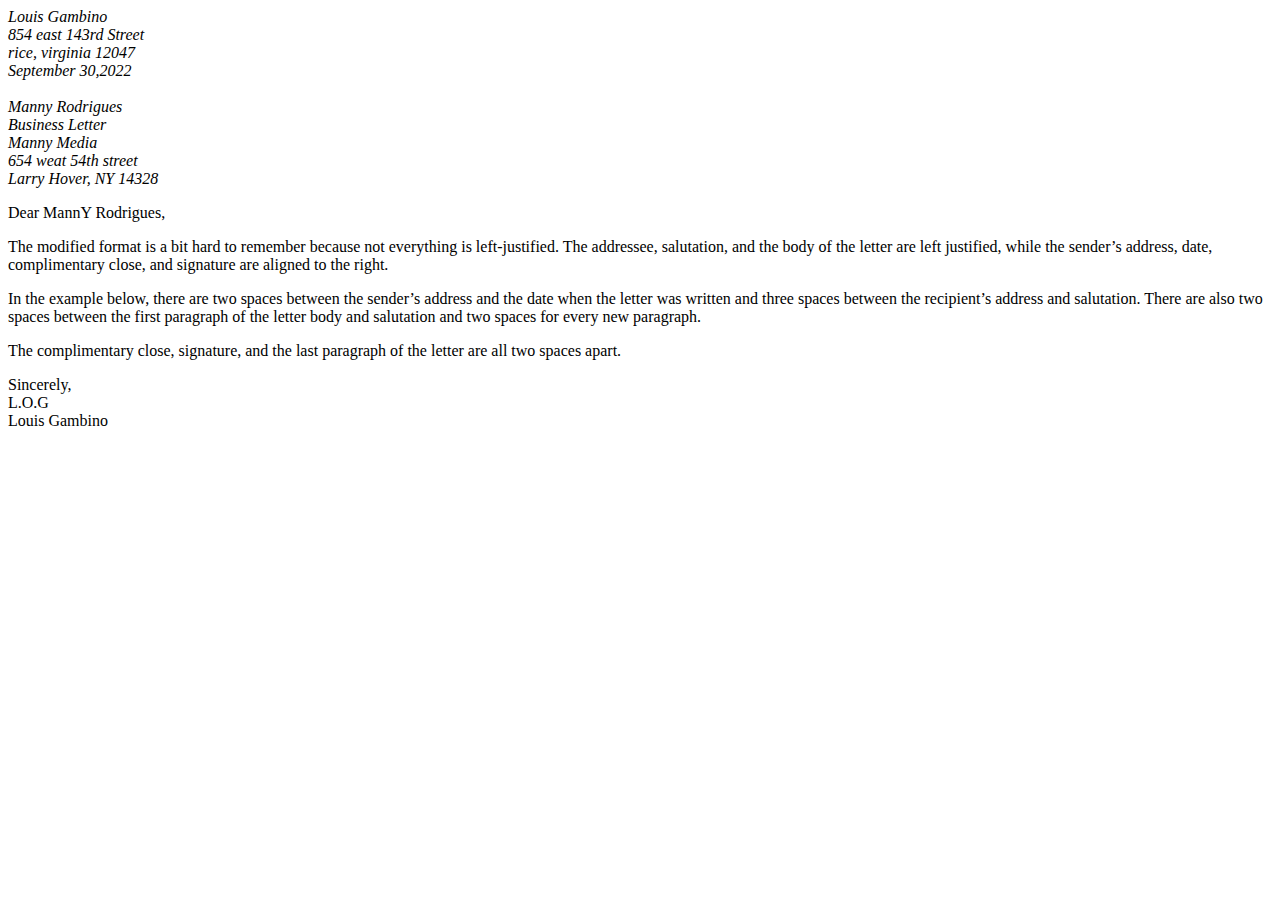
<file: form and letter/index.html>
<!DOCTYPE html>
<html>
    <head>
        <meta charset="utf-8" />
        <title>Standard Business Letter</title>


    </head>
    <body>
        <address>
            Louis Gambino<br>
            854 east 143rd Street<br>
            rice, virginia 12047 <br>
            September 30,2022<br><br>
        </address>

        <address>
            Manny Rodrigues<br>
            Business Letter<br>
            Manny Media <br>
            654 weat 54th street<br>
            Larry Hover, NY 14328
        </address>

        <main>
         <p>Dear MannY Rodrigues,</p> 
            <p>The modified format is a bit hard to remember 
                because not everything is left-justified. 
                The addressee, salutation, and the body of the 
                letter are left justified, while the sender’s address, 
                date, complimentary close, and signature are aligned to the right.
            </p> 

            <p>
                In the example below, there are two spaces between the sender’s address 
                and the date when the letter was written and three spaces between the recipient’s 
                address and salutation. There are also two spaces between the first paragraph of 
                the letter body and salutation and two spaces for every new paragraph.
            </p>

            <p>
                The complimentary close, signature, and the last paragraph of the letter are all 
                two spaces apart.
            </p>
            <p> 
            Sincerely,<br>
            L.O.G<br>
            Louis Gambino</p>
           
        </main>
    </body>
</html>


<!--
Exercise: Create a Letter

Introduction

In this exercise, we would like you to try to write a 
standard business letter organized using HTML block elements.

Instructions

The letter should have the following content:

[Your Name] [Street Address] [City, St Zip]

[Today's Date]

[Name of Recipient] [Title] [Company] [Address] [City, St Zip]

Dear [Name of Recipient]: (If unknown, use To Whom It May Concern:)

[Short introduction paragraph, stating purpose]

[Additional information]

[Closing information, summary or thank you as appropriate]

Sincerely,

(Sign here for letters sent by mail or fax)

[Your Name] [Title – if applicable]

Try to think about how to mix in semantic tags like <main> 
in the letter. There are several "right" ways to accomplish 
this task, don't overthink it!
-->
</file>
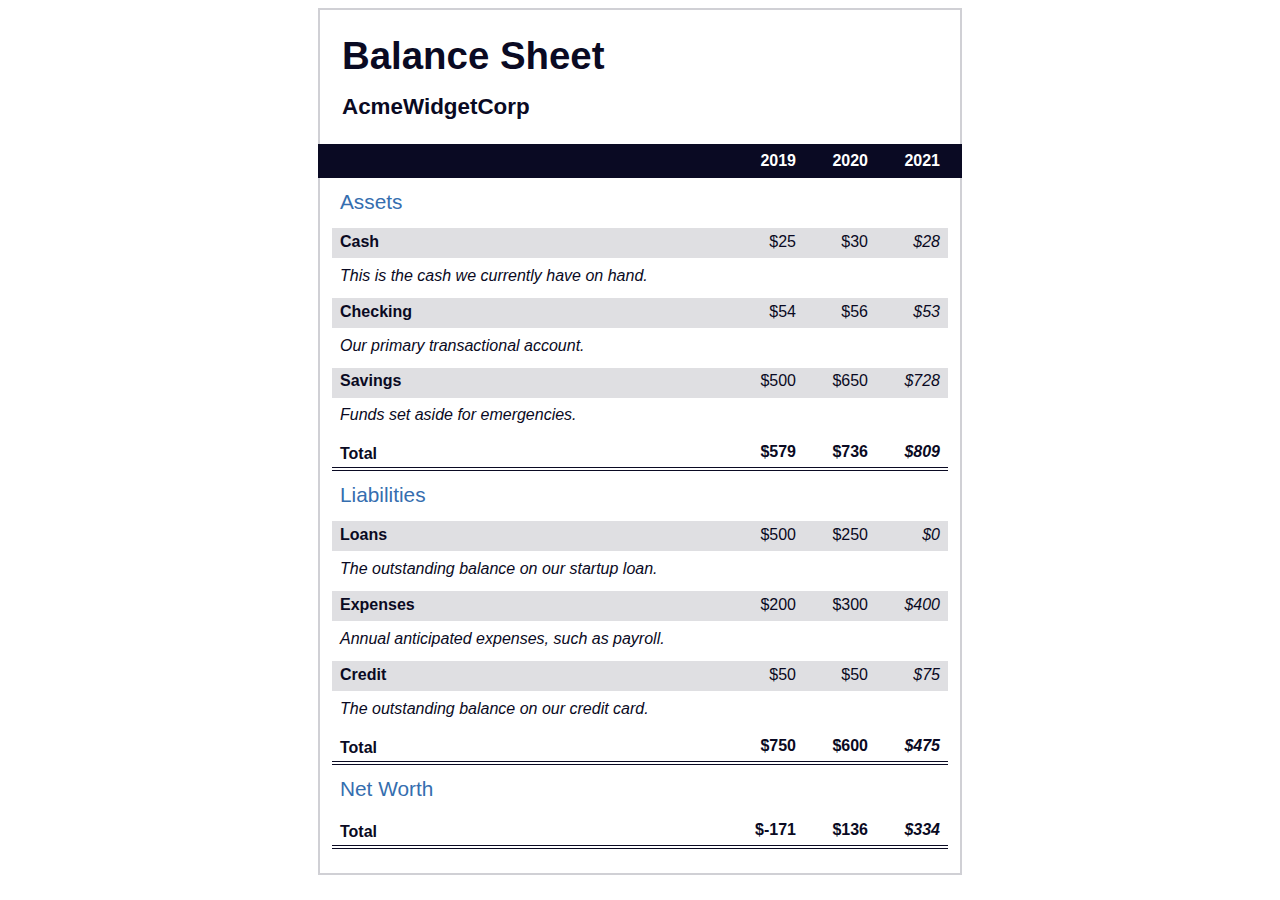
<file: balance sheet/balancesheet.html>
<!--
    Emmanuel Owusu-Ampaw
    Balance sheet
-->
<!DOCTYPE html>
<html lang="en">
  <head>
    <meta charset="UTF-8">
    <meta name="viewport" content="width=device-width, initial-scale=1.0">
    <title>Balance Sheet</title>
    <link rel="stylesheet" href="./styles.css">
  </head>
  <body>
    <main>
      <section>
        <h1>
          <span class="flex">
            <span>AcmeWidgetCorp</span>
            <span>Balance Sheet</span>
          </span>
        </h1>
        <div id="years" aria-hidden="true">
          <span class="year">2019</span>
          <span class="year">2020</span>
          <span class="year">2021</span>
        </div>
        <div class="table-wrap">
          <table>
            <caption>Assets</caption>
            <thead>
              <tr>
                <td></td>
                <th><span class="sr-only year">2019</span></th>
                <th><span class="sr-only year">2020</span></th>
                <th class="current"><span class="sr-only year">2021</span></th>
              </tr>
            </thead>
            <tbody>
              <tr class="data">
                <th>Cash <span class="description">This is the cash we currently have on hand.</span></th>
                <td>$25</td>
                <td>$30</td>
                <td class="current">$28</td>
              </tr>
              <tr class="data">
                <th>Checking <span class="description">Our primary transactional account.</span></th>
                <td>$54</td>
                <td>$56</td>
                <td class="current">$53</td>
              </tr>
              <tr class="data">
                <th>Savings <span class="description">Funds set aside for emergencies.</span></th>
                <td>$500</td>
                <td>$650</td>
                <td class="current">$728</td>
              </tr>
              <tr class="total">
                <th>Total <span class="sr-only">Assets</span></th>
                <td>$579</td>
                <td>$736</td>
                <td class="current">$809</td>
              </tr>
            </tbody>
          </table>
          <table>
            <caption>Liabilities</caption>
            <thead>
              <tr>
              <td></td>
              <th><span class="sr-only">2019</span></th>
              <th><span class="sr-only">2020</span></th>
              <th><span class="sr-only">2021</span></th>
              </tr>
            </thead>
            <tbody>
              <tr class="data">
                <th>Loans <span class="description">The outstanding balance on our startup loan.</span></th>
                <td>$500</td>
                <td>$250</td>
                <td class="current">$0</td>
              </tr>
              <tr class="data">
                <th>Expenses <span class="description">Annual anticipated expenses, such as payroll.</span></th>
                <td>$200</td>
                <td>$300</td>
                <td class="current">$400</td>
              </tr>
              <tr class="data">
                <th>Credit <span class="description">The outstanding balance on our credit card.</span></th>
                <td>$50</td>
                <td>$50</td>
                <td class="current">$75</td>
              </tr>
              <tr class="total">
                <th>Total <span class="sr-only">Liabilities</span></th>
                <td>$750</td>
                <td>$600</td>
                <td class="current">$475</td>
              </tr>
            </tbody>
          </table>
          <table>
            <caption>Net Worth</caption>
            <thead>
              <tr>
              <td></td>
              <th><span class="sr-only">2019</span></th>
              <th><span class="sr-only">2020</span></th>
              <th><span class="sr-only">2021</span></th>
              </tr>
            </thead>
            <tbody>
              <tr class="total">
                <th>Total <span class="sr-only">Net Worth</span></th>
                <td>$-171</td>
                <td>$136</td>
                <td class="current">$334</td>
              </tr>
            </tbody>
          </table>
        </div>
      </section>
    </main>
  </body>
</html>
</file>
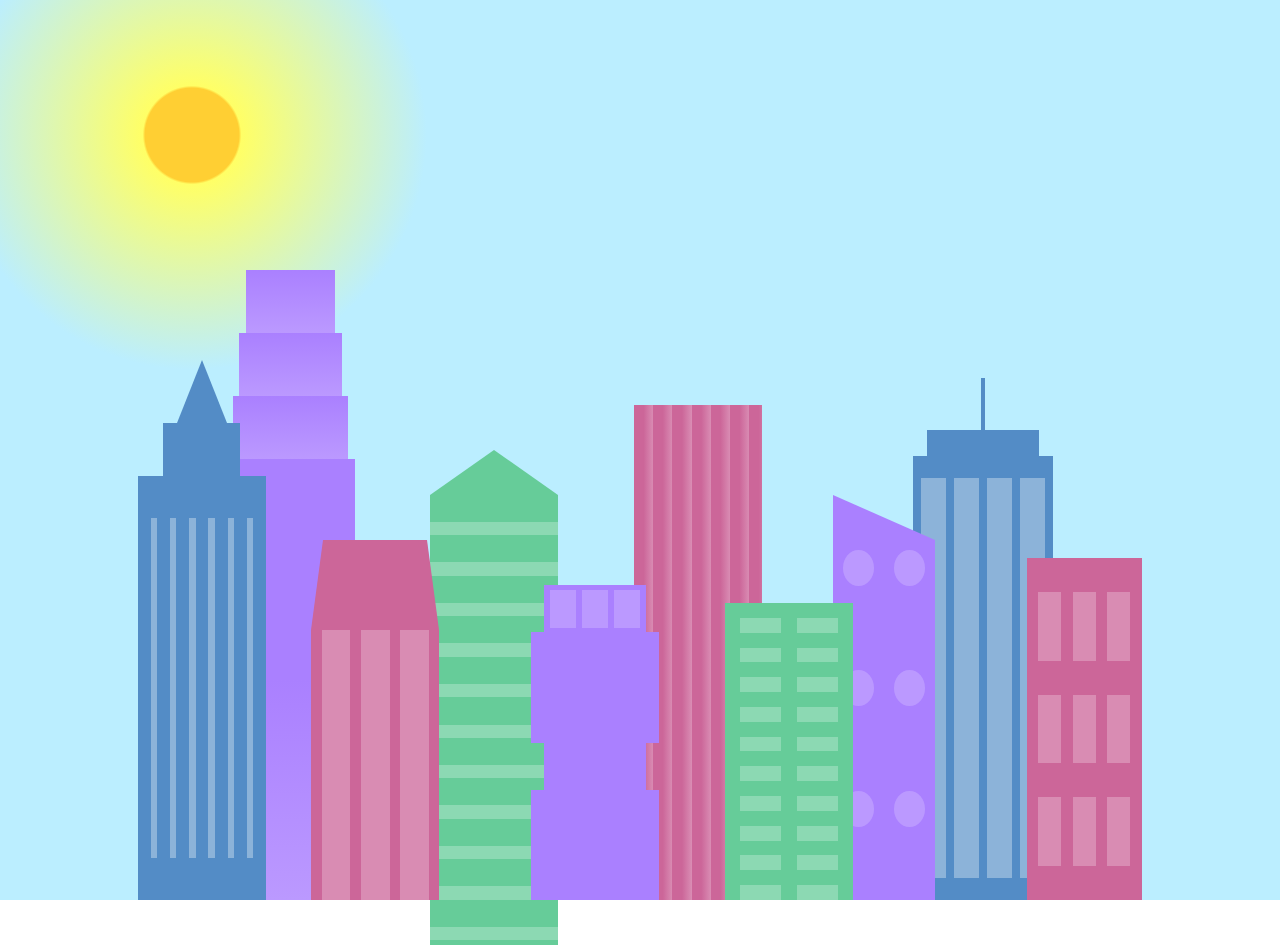
<file: buildings/buildings.html>
<!--Emmanuel Owusu-Ampaw-->

<!DOCTYPE html>
<html lang="en">    
  <head>
    <meta charset="UTF-8">
    <title>City Skyline</title>
    <link href="styles.css" rel="stylesheet" />   
  </head>

  <body>
    <div class="background-buildings sky">
      <div></div>
      <div></div>
      <div class="bb1 building-wrap">
        <div class="bb1a bb1-window"></div>
        <div class="bb1b bb1-window"></div>
        <div class="bb1c bb1-window"></div>
        <div class="bb1d"></div>
      </div>
      <div class="bb2">
        <div class="bb2a"></div>
        <div class="bb2b"></div>
      </div>
      <div class="bb3"></div>
      <div></div>
      <div class="bb4 building-wrap">
        <div class="bb4a"></div>
        <div class="bb4b"></div>
        <div class="bb4c window-wrap">
          <div class="bb4-window"></div>
          <div class="bb4-window"></div>
          <div class="bb4-window"></div>
          <div class="bb4-window"></div>
        </div>
      </div>
      <div></div>
      <div></div>
    </div>

    <div class="foreground-buildings">
      <div></div>
      <div></div>
      <div class="fb1 building-wrap">
        <div class="fb1a"></div>
        <div class="fb1b"></div>
        <div class="fb1c"></div>
      </div>
      <div class="fb2">
        <div class="fb2a"></div>
        <div class="fb2b window-wrap">
          <div class="fb2-window"></div>
          <div class="fb2-window"></div>
          <div class="fb2-window"></div>
        </div>
      </div>
      <div></div>
      <div class="fb3 building-wrap">
        <div class="fb3a window-wrap">
          <div class="fb3-window"></div>
          <div class="fb3-window"></div>
          <div class="fb3-window"></div>
        </div>
        <div class="fb3b"></div>
        <div class="fb3a"></div>
        <div class="fb3b"></div>
      </div>
      <div class="fb4">
        <div class="fb4a"></div>
        <div class="fb4b">
          <div class="fb4-window"></div>
          <div class="fb4-window"></div>
          <div class="fb4-window"></div>
          <div class="fb4-window"></div>
          <div class="fb4-window"></div>
          <div class="fb4-window"></div>
        </div>
      </div>
      <div class="fb5"></div>
      <div class="fb6"></div>
      <div></div>
      <div></div>
    </div>
  </body>
</html>
</file>
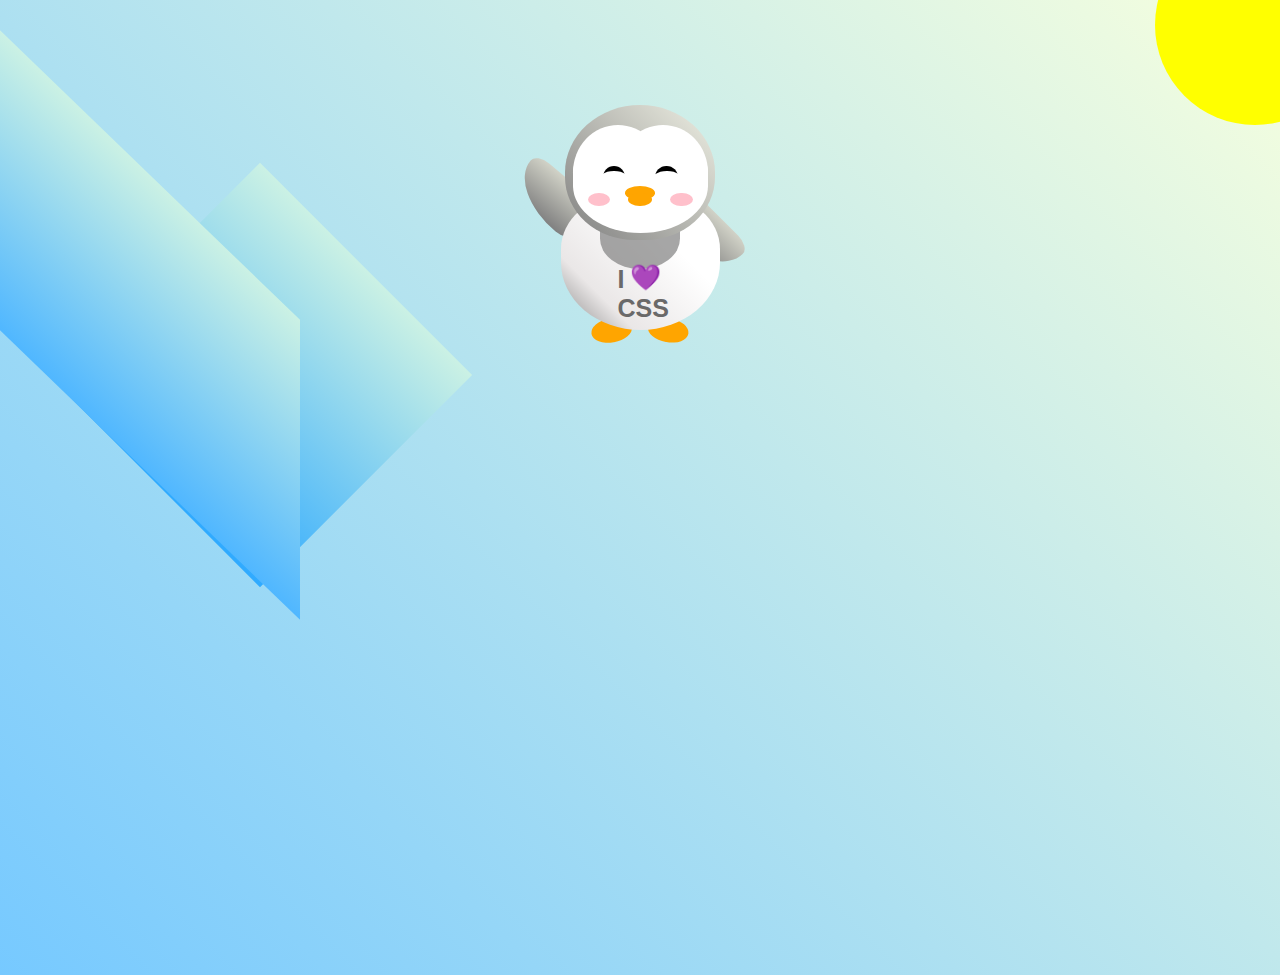
<file: buliding a penguin/penguin.html>
<!--
    Emmanuel Owusu-Ampaw
    Building a penguin
-->
<!DOCTYPE html>
<html lang="en">
  <head>
    <meta charset="UTF-8" />
    <link rel="stylesheet" href="./styles.css" />
    <title>Penguin</title>
    <meta name="viewport" content="width=device-width, initial-scale=1.0" />
  </head>

  <body>
    <div class="left-mountain"></div>
    <div class="back-mountain"></div>
    <div class="sun"></div>
    <div class="penguin">
      <div class="penguin-head">
        <div class="face left"></div>
        <div class="face right"></div>
        <div class="chin"></div>
        <div class="eye left">
          <div class="eye-lid"></div>
        </div>
        <div class="eye right">
          <div class="eye-lid"></div>
        </div>
        <div class="blush left"></div>
        <div class="blush right"></div>
        <div class="beak top"></div>
        <div class="beak bottom"></div>
      </div>
      <div class="shirt">
        <div>💜</div>
        <p>I CSS</p>
      </div> 
      <div class="penguin-body">
        <div class="arm left"></div>
        <div class="arm right"></div>
        <div class="foot left"></div>
        <div class="foot right"></div>
      </div>
    </div>

    <div class="ground"></div>
  </body>
</html>
</file>
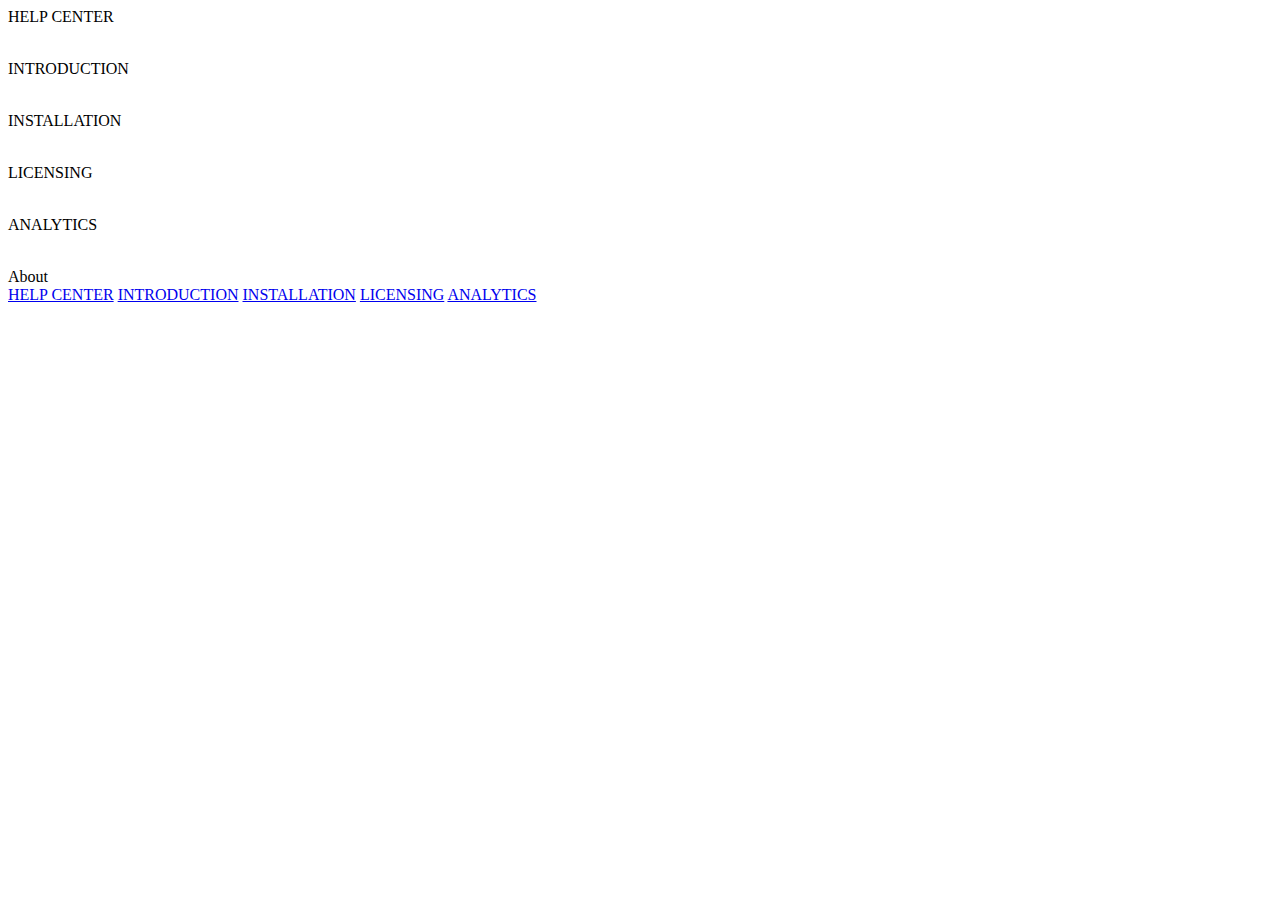
<file: Documentation Page/DocumentationPage.html>
<!Doctype html>
<html lang="en">
  <head>
    <meta charset="utf-8">
    <meta name="viewport" content="width=device-width, initial-scale=1.0">
    <title>Technical Documentation Page</title>

    <link rel="stylesheet" href="styles.css">
  </head>
  <body>
    <main id="main-doc">
      <section class="main-section" id="help_center">
        <header>HELP CENTER</header>
        <p></p>
        <p></p>
        <code></code>
        <li></li>
      </section>

       <section class="main-section" id="introduction">
         <header>INTRODUCTION</header>
         <p></p>
         <p></p>
         <code></code>
         <li></li>
       </section>

        <section class="main-section" id="installation">
          <header>INSTALLATION</header>
          <p></p>
          <p></p>
          <code></code>
          <li></li>
        </section>

         <section class="main-section" id="licensing">
           <header>LICENSING</header>
           <p></p>
           <p></p>
           <code></code>
           <li></li>
         </section>

          <section class="main-section" id="analytics">
            <header>ANALYTICS</header>
            <p></p>
            <p></p>
            <code></code>
            <li></li>
          </section>
          <nav id="navbar">
            <header>About</header>
            <a class="nav-link" href="#introduction" >HELP CENTER</a>

            <a class="nav-link" href="#introduction" >INTRODUCTION</a>

            <a class="nav-link" href="#installation" >INSTALLATION</a>

            <a class="nav-link" href="#licensing" >LICENSING</a>

            <a class="nav-link" href="#analytics" >ANALYTICS</a>
          </nav>          
    </main>
  </body>
</html>
</file>
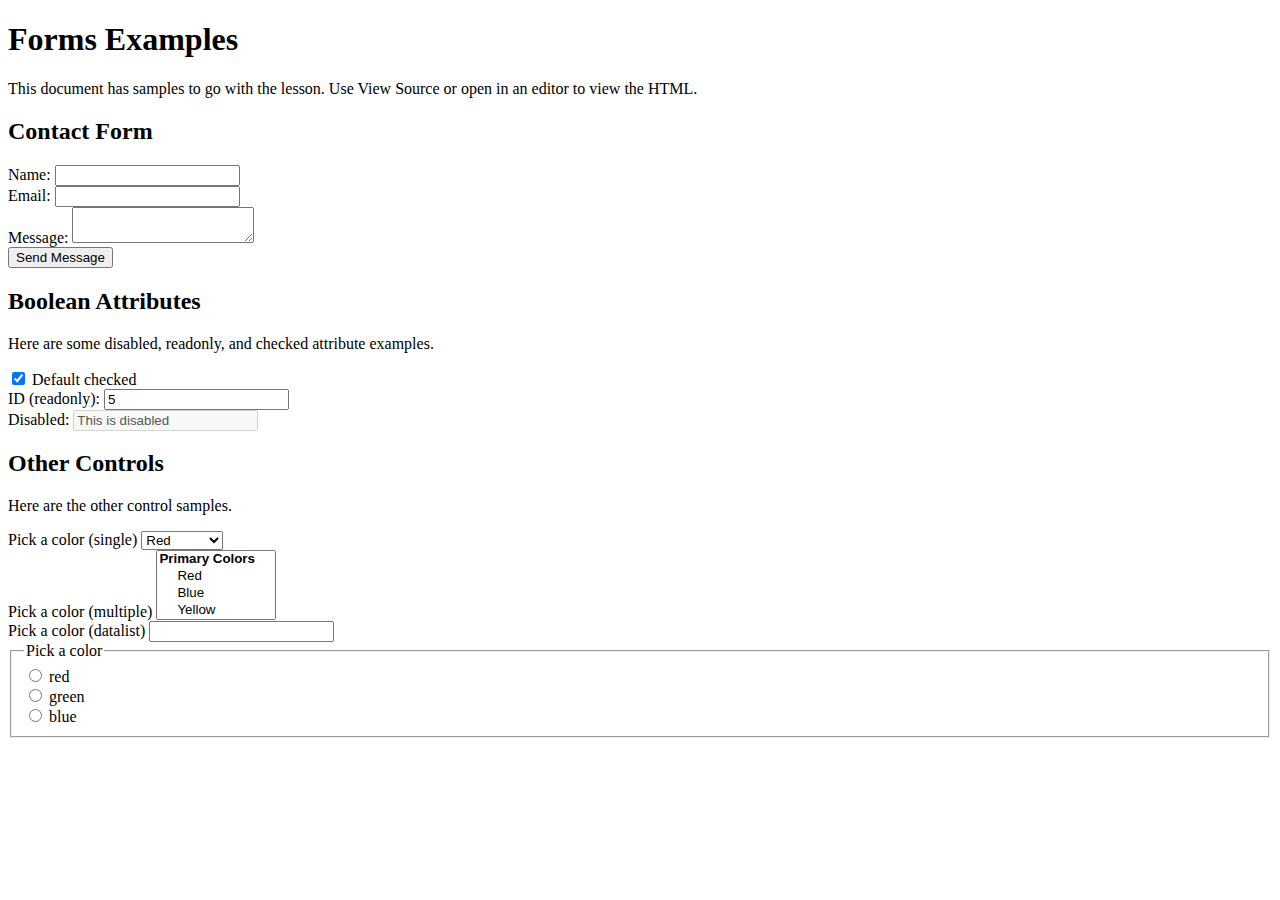
<file: form and letter/forms.html>
<!DOCTYPE html>
<html>
  <head>
    <meta charset="utf-8">
    <title>Forms</title>
  </head>
  <body>
	<h1>Forms Examples</h1>
	<p>This document has samples to go with the lesson. Use View Source or open in an editor to view the HTML.</p>
	<h2>Contact Form</h2>
	<form action="/some-server-location" method="post">
		<div>
			<label for="name">Name:</label>
			<input type="text" id="name" name="name">
		</div>
		<div>
			<label for="email">Email:</label>
			<input type="email" id="email" name="email">
		</div>
		<div>
			<label for="message">Message:</label>
			<textarea id="message" name="message"></textarea>
		</div>
		<div>
			<button type="submit">Send Message</button>
		</div>
	</form>
	<h2>Boolean Attributes</h2>
	<p>Here are some disabled, readonly, and checked attribute examples.</p>
	<form action="/some-server-location" method="post">
		<div>
			<input type="checkbox" id="hasCar" name="hasCar" checked>
			<label for="hasCar">Default checked</label>
		</div>
		<div>
			<label for="dbid">ID (readonly):</label>
			<input type="text" id="dbid" name="dbid" readonly value="5">
		</div>
		<div>
			<label for="distext">Disabled:</label>
			<input type="text" id="distext" name="distext" disabled value="This is disabled"></input>
		</div>
	</form>
	<h2>Other Controls</h2>
	<p>Here are the other control samples.</p>
	<form action="/some-server-location" method="post">
		<div>
			<label for="colorwheel">Pick a color (single)</label>
			<select id="colorwheel" name="colorwheel">
				<optgroup label="Primary Colors">
					<option value="r">Red</option>
					<option value="b">Blue</option>
					<option value="y">Yellow</option>
				</optgroup>
				<optgroup label="Secondary Colors">
					<option value="o">Orange</option>
					<option value="p">Purple</option>
					<option value="g">Green</option>
				</optgroup>
			</select>
		</div>
		<div>
			<label for="colorwheel">Pick a color (multiple)</label>
			<select id="colorwheel" name="colorwheel" multiple>
				<optgroup label="Primary Colors">
					<option value="r">Red</option>
					<option value="b">Blue</option>
					<option value="y">Yellow</option>
				</optgroup>
				<optgroup label="Secondary Colors">
					<option value="o">Orange</option>
					<option value="p">Purple</option>
					<option value="g">Green</option>
				</optgroup>
			</select>
		</div>
		<div>
			<label for="selectedcolor">Pick a color (datalist)</label>
			<input list="colors" name="selectedcolor">
			<datalist id="colors">
				<option value="red">
				<option value="green">
				<option value="blue">
			</datalist>
		</div>
		<fieldset>
			<legend>Pick a color</legend>
			<input type="radio" id="radiored" name="radiocolor" value="r">
			<label for="radiored">red</label><br>
			<input type="radio" id="radiogreen" name="radiocolor" value="g">
			<label for="radiogreen">green</label><br>
			<input type="radio" id="radioblue" name="radiocolor" value="b">
			<label for="radioblue">blue</label>
		</fieldset>
	</form>
  </body>
  
</html>
</file>
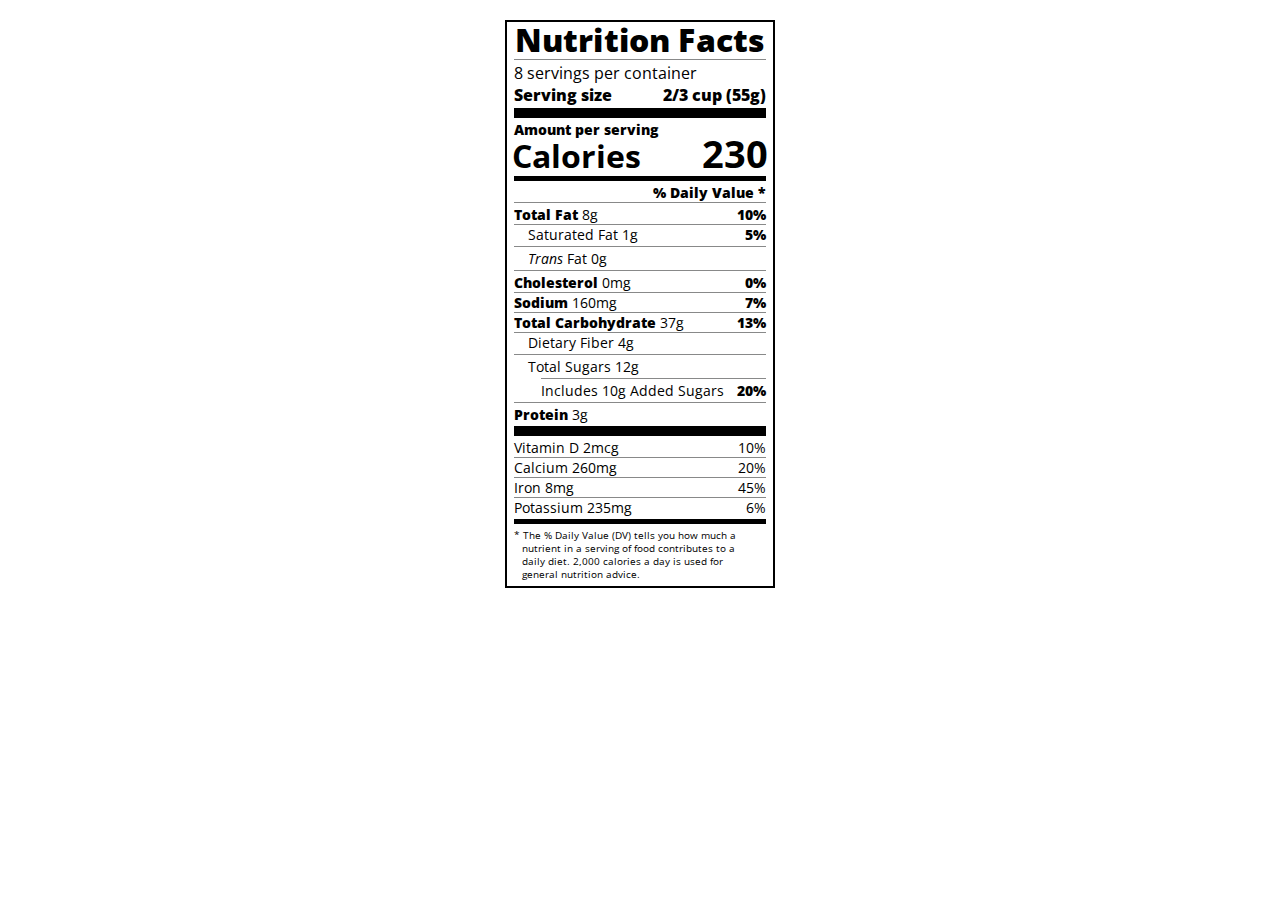
<file: Nutrition facts/nutrition.html>
<!DOCTYPE html>
<html lang="en">
  <head>
    <meta charset="UTF-8">
    <title>Nutrition Label</title>
    <link href="https://fonts.googleapis.com/css?family=Open+Sans:400,700,800" rel="stylesheet">
    <link href="./styles.css" rel="stylesheet">
  </head>
  <body>
    <div class="label">
      <header>
        <h1 class="bold">Nutrition Facts</h1>
        <div class="divider"></div>
        <p>8 servings per container</p>
        <p class="bold">Serving size <span class="right">2/3 cup (55g)</span></p>
      </header>
      <div class="divider lg"></div>
      <div class="calories-info">
        <p class="bold sm-text">Amount per serving</p>
        <h1>Calories <span class="right">230</span></h1>
      </div>
      <div class="divider md"></div>
      <div class="daily-value sm-text">
        <p class="right bold no-divider">% Daily Value *</p>
        <div class="divider"></div>
        <p><span class="bold">Total Fat</span> 8g <span class="bold right">10%</span></p>
        <p class="indent no-divider">Saturated Fat 1g <span class="bold right">5%</span></p>
        <div class="divider"></div>
        <p class="indent no-divider"><i>Trans</i> Fat 0g</p>
        <div class="divider"></div>
        <p><span class="bold">Cholesterol</span> 0mg <span class="right bold">0%</span></p>
        <p><span class="bold">Sodium</span> 160mg <span class="right bold">7%</span></p>
        <p><span class="bold">Total Carbohydrate</span> 37g <span class="right bold">13%</span></p>
        <p class="indent no-divider">Dietary Fiber 4g</p>
        <div class="divider"></div>
        <p class="indent no-divider">Total Sugars 12g</p>
        <div class="divider dbl-indent"></div>
        <p class="dbl-indent no-divider">Includes 10g Added Sugars <span class="right bold">20%</span>
        <div class="divider"></div>
        <p class="no-divider"><span class="bold">Protein</span> 3g</p>
        <div class="divider lg"></div>
        <p>Vitamin D 2mcg <span class="right">10%</span></p>
        <p>Calcium 260mg <span class="right">20%</span></p>
        <p>Iron 8mg <span class="right">45%</span></p>
        <p class="no-divider">Potassium 235mg <span class="right">6%</span></p>
      </div>
      <div class="divider md"></div>
      <p class="note">* The % Daily Value (DV) tells you how much a nutrient in a serving of food contributes to a daily diet. 2,000 calories a day is used for general nutrition advice.</p>
    </div>
  </body>
</html>
</file>
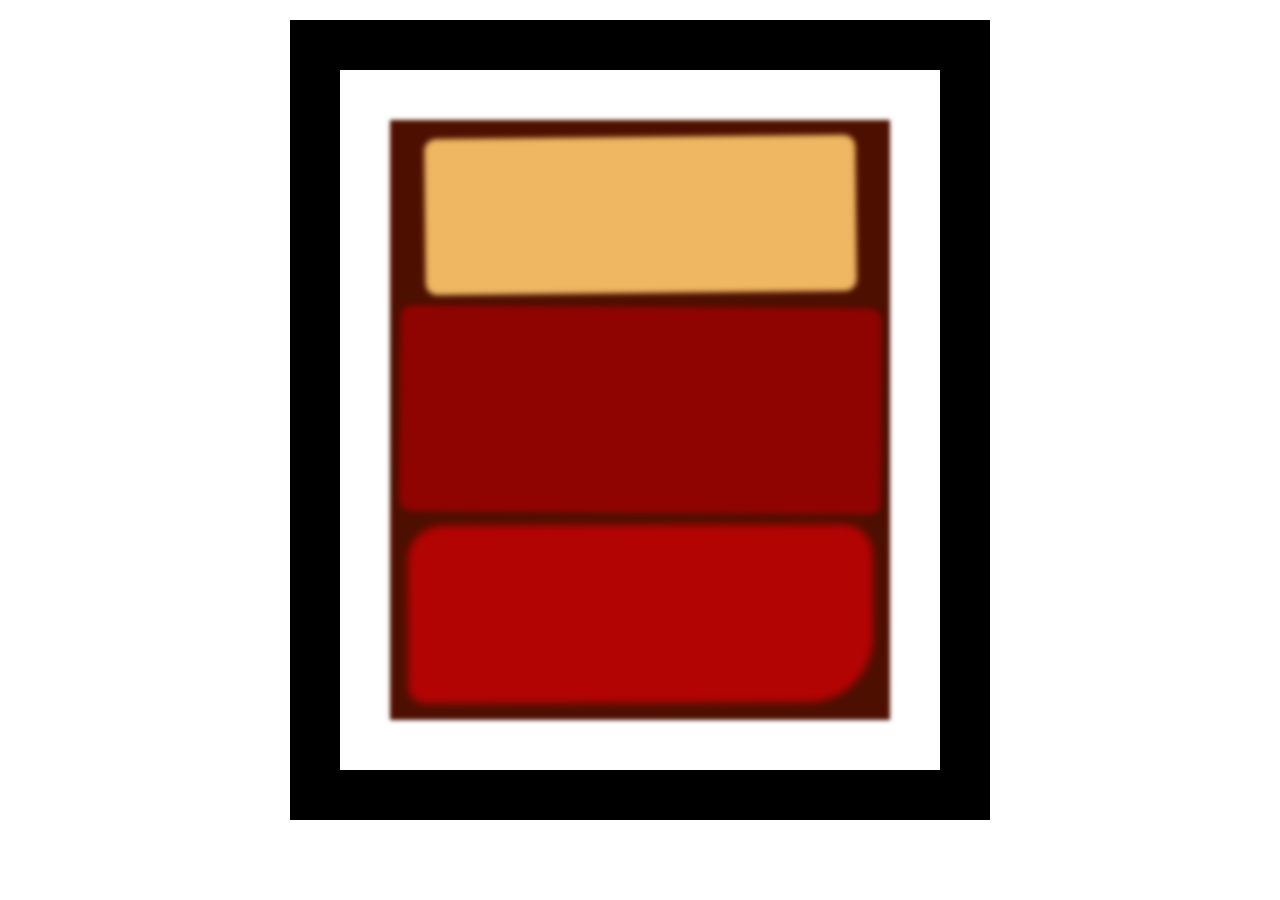
<file: Painting/painting.html>
<!DOCTYPE html>
<html lang="en">
  <head>
    <meta charset="UTF-8">
    <title>Rothko Painting</title>
    <link href="./styles.css" rel="stylesheet">
  </head>
  <body>
    <div class="frame">
      <div class="canvas">
        <div class="one"></div>
        <div class="two"></div>
        <div class="three"></div>
      </div>
    </div>
  </body>
</html>
</file>
<file: balance sheet/styles.css>
/*
Emmanuel Owusu-Ampaw
Balance sheet
*/
span[class~="sr-only"] {
    border: 0 !important;
    clip: rect(1px, 1px, 1px, 1px) !important;
    clip-path: inset(50%) !important;
    -webkit-clip-path: inset(50%) !important;
    height: 1px !important;
    width: 1px !important;
    position: absolute !important;
    overflow: hidden !important;
    white-space: nowrap !important;
    padding: 0 !important;
    margin: -1px !important;
  }
  
  html {
    box-sizing: border-box;
  }
  
  body {
    font-family: sans-serif;
    color: #0a0a23;
  }
  
  h1 {
    max-width: 37.25rem;
    margin: 0 auto;
    padding: 1.5rem 1.25rem;
  }
  
  h1 .flex {
    display: flex;
    flex-direction: column-reverse;
    gap: 1rem;
  }
  
  h1 .flex span:first-of-type {
    font-size: 0.7em;
  }
  
  h1 .flex span:last-of-type {
    font-size: 1.2em;
  }
  
  section {
    max-width: 40rem;
    margin: 0 auto;
    border: 2px solid #d0d0d5;
  }
  
  #years {
    display: flex;
    justify-content: flex-end;
    position: sticky;
    top: 0;
    background: #0a0a23;
    color: #fff;
    z-index: 999;
    padding: 0.5rem calc(1.25rem + 2px) 0.5rem 0;
    margin: 0 -2px;
  }
  
  #years span[class] {
    font-weight: bold;
    width: 4.5rem;
    text-align: right;
  }
  
  .table-wrap {
    padding: 0 0.75rem 1.5rem 0.75rem;
  }
  
  table {
    border-collapse: collapse;
    border: 0;
    width: 100%;
    position: relative;
    margin-top: 3rem;
  }
  
  table caption {
    color: #356eaf;
    font-size: 1.3em;
    font-weight: normal;
    position: absolute;
    top: -2.25rem;
    left: 0.5rem;
  }
  
  tbody td {
    width: 100vw;
    min-width: 4rem;
    max-width: 4rem;
  }
  
  tbody th {
    width: calc(100% - 12rem);
  }
  
  tr[class="total"] {
    border-bottom: 4px double #0a0a23;
    font-weight: bold;
  }
  
  tr[class="total"] th {
    text-align: left;
    padding: 0.5rem 0 0.25rem 0.5rem;
  }
  
  tr.total td {
    text-align: right;
    padding: 0 0.25rem;
  }
  
  tr.total td:nth-of-type(3) {
    padding-right: 0.5rem;
  }
  
  tr.total:hover {
    background-color: #99c9ff;
  }
  
  td.current {
    font-style: italic;
  }
  
  tr.data {
    background-image: linear-gradient(to bottom, #dfdfe2 1.845rem, white 1.845rem);
  }
  
  tr.data th {
    text-align: left;
    padding-top: 0.3rem;
    padding-left: 0.5rem;
  }
  
  tr.data th .description {
    display: block;
    font-weight: normal;
    font-style: italic;
    padding: 1rem 0 0.75rem;
    margin-right: -13.5rem;
  }
  
  tr.data td {
    vertical-align: top;
    padding: 0.3rem 0.25rem 0;
    text-align: right;
  }
  
  tr.data td:last-of-type{
    padding-right:0.5rem;
  }
</file>
<file: buildings/styles.css>
:root {
    --building-color1: #aa80ff;
    --building-color2: #66cc99;
    --building-color3: #cc6699;
    --building-color4: #538cc6;
    --window-color1: #bb99ff;
    --window-color2: #8cd9b3;
    --window-color3: #d98cb3;
    --window-color4: #8cb3d9;
  }
  
  * {
    box-sizing: border-box;
  }
  
  body {
    height: 100vh;
    margin: 0;
    overflow: hidden;
  }
  
  .background-buildings, .foreground-buildings {
    width: 100%;
    height: 100%;
    display: flex;
    align-items: flex-end;
    justify-content: space-evenly;
    position: absolute;
    top: 0;
  }
  
  .building-wrap {
    display: flex;
    flex-direction: column;
    align-items: center;
  }
  
  .window-wrap {
    display: flex;
    align-items: center;
    justify-content: space-evenly;
  }
  
  .sky {
    background: radial-gradient(
        closest-corner circle at 15% 15%,
        #ffcf33,
        #ffcf33 20%,
        #ffff66 21%,
        #bbeeff 100%
      );
  }
  
  /* BACKGROUND BUILDINGS - "bb" stands for "background building" */
  .bb1 {
    width: 10%;
    height: 70%;
  }
  
  .bb1a {
    width: 70%;
  }
    
  .bb1b {
    width: 80%;
  }
    
  .bb1c {
    width: 90%;
  }
  
  .bb1d {
    width: 100%;
    height: 70%;
    background: linear-gradient(
        var(--building-color1) 50%,
        var(--window-color1)
      );
  }
  
  .bb1-window {
    height: 10%;
    background: linear-gradient(
        var(--building-color1),
        var(--window-color1)
      );
  }
  
  .bb2 {
    width: 10%;
    height: 50%;
  }
  
  .bb2a {
    border-bottom: 5vh solid var(--building-color2);
    border-left: 5vw solid transparent;
    border-right: 5vw solid transparent;
  }
  
  .bb2b {
    width: 100%;
    height: 100%;
    background: repeating-linear-gradient(
        var(--building-color2),
        var(--building-color2) 6%,
        var(--window-color2) 6%,
        var(--window-color2) 9%
      );
  }
  
  .bb3 {
    width: 10%;
    height: 55%;
    background: repeating-linear-gradient(
        90deg,
        var(--building-color3),
        var(--building-color3),
        var(--window-color3) 15%
      );
  }
  
  .bb4 {
    width: 11%;
    height: 58%;
  }
  
  .bb4a {
    width: 3%;
    height: 10%;
    background-color: var(--building-color4);
  }
  
  .bb4b {
    width: 80%;
    height: 5%;
    background-color: var(--building-color4);
  }
    
  .bb4c {
    width: 100%;
    height: 85%;
    background-color: var(--building-color4);
  }
  
  .bb4-window {
    width: 18%;
    height: 90%;
    background-color: var(--window-color4);
  }
  
  /* FOREGROUND BUILDINGS - "fb" stands for "foreground building" */
  .fb1 {
    width: 10%;
    height: 60%;
  }
  
  .fb1a {
    border-bottom: 7vh solid var(--building-color4);
    border-left: 2vw solid transparent;
    border-right: 2vw solid transparent;
  }
  
  .fb1b {
    width: 60%;
    height: 10%;
    background-color: var(--building-color4);
  }
    
  .fb1c {
    width: 100%;
    height: 80%;
    background: repeating-linear-gradient(
        90deg,
        var(--building-color4),
        var(--building-color4) 10%,
        transparent 10%,
        transparent 15%
      ),
      repeating-linear-gradient(
        var(--building-color4),
        var(--building-color4) 10%,
        var(--window-color4) 10%,
        var(--window-color4) 90%
      );
  }
  
  .fb2 {
    width: 10%;
    height: 40%;
  }
  
  .fb2a {
    width: 100%;
    border-bottom: 10vh solid var(--building-color3);
    border-left: 1vw solid transparent;
    border-right: 1vw solid transparent;
  }
  
  .fb2b {
    width: 100%;
    height: 75%;
    background-color: var(--building-color3);
  }
  
  .fb2-window {
    width: 22%;
    height: 100%;
    background-color: var(--window-color3);
  }
  
  .fb3 {
    width: 10%;
    height: 35%;
  }
    
  .fb3a {
    width: 80%;
    height: 15%;
    background-color: var(--building-color1);
  }
    
  .fb3b {
    width: 100%;
    height: 35%;
    background-color: var(--building-color1);
  }
  
  .fb3-window {
    width: 25%;
    height: 80%;
    background-color: var(--window-color1);
  }
  
  .fb4 {
    width: 8%;
    height: 45%;
    position: relative;
    left: 10%;
  }
  
  .fb4a {
    border-top: 5vh solid transparent;
    border-left: 8vw solid var(--building-color1);
  }
  
  .fb4b {
    width: 100%;
    height: 89%;
    background-color: var(--building-color1);
    display: flex;
    flex-wrap: wrap;
  }
  
  .fb4-window {
    width: 30%;
    height: 10%;
    border-radius: 50%;
    background-color: var(--window-color1);
    margin: 10%;
  }
  
  .fb5 {
    width: 10%;
    height: 33%;
    position: relative;
    right: 10%;
    background: repeating-linear-gradient(
        var(--building-color2),
        var(--building-color2) 5%,
        transparent 5%,
        transparent 10%
      ),
      repeating-linear-gradient(
        90deg,
        var(--building-color2),
        var(--building-color2) 12%,
        var(--window-color2) 12%,
        var(--window-color2) 44%
      );
  }
  
  .fb6 {
    width: 9%;
    height: 38%;
    background: repeating-linear-gradient(
        90deg,
        var(--building-color3),
        var(--building-color3) 10%,
        transparent 10%,
        transparent 30%
      ),
      repeating-linear-gradient(
        var(--building-color3),
        var(--building-color3) 10%,
        var(--window-color3) 10%,
        var(--window-color3) 30%
      );
  }
  
  @media (max-width: 1000px) {
    :root {
      --window-color1: #777;
      --window-color2: #777;
      --window-color3: #777;
      --window-color4: #777;
    }
    .sky {
      background: radial-gradient(
          closest-corner circle at 15% 15%,
          #ccc,
          #ccc 20%,
          #445 21%,
          #223 100%
        );
    }
  }
</file>
<file: buliding a penguin/styles.css>
:root {
  --penguin-face: white;
  --penguin-picorna: orange;
  --penguin-skin: gray;
}

body {
  background: linear-gradient(45deg, rgb(118, 201, 255), rgb(247, 255, 222));
  margin: 0;
  padding: 0;
  width: 100%;
  height: 100vh;
  overflow: hidden;
}

.left-mountain {
  width: 300px;
  height: 300px;
  background: linear-gradient(rgb(203, 241, 228), rgb(80, 183, 255));
  position: absolute;
  transform: skew(0deg, 44deg);
  z-index: 2;
  margin-top: 100px;
}

.back-mountain {
  width: 300px;
  height: 300px;
  background: linear-gradient(rgb(203, 241, 228), rgb(47, 170, 255));
  position: absolute;
  z-index: 1;
  transform: rotate(45deg);
  left: 110px;
  top: 225px;
}

.sun {
  width: 200px;
  height: 200px;
  background-color: yellow;
  position: absolute;
  border-radius: 50%;
  top: -75px;
  right: -75px;
}

.penguin {
  width: 300px;
  height: 300px;
  margin: auto;
  margin-top: 75px;
  z-index: 4;
  position: relative;
  transition: transform 1s ease-in-out 0ms;
}

.penguin * {
  position: absolute;
}

.penguin:active {
  transform: scale(1.5);
  cursor: not-allowed;
}

.penguin-head {
  width: 50%;
  height: 45%;
  background: linear-gradient(
    45deg,
    var(--penguin-skin),
    rgb(239, 240, 228)
  );
  border-radius: 70% 70% 65% 65%;
  top: 10%;
  left: 25%;
  z-index: 1;
}

.face {
  width: 60%;
  height: 70%;
  background-color: var(--penguin-face);
  border-radius: 70% 70% 60% 60%;
  top: 15%;
}

.face.left {
  left: 5%;
}

.face.right {
  right: 5%;
}

.chin {
  width: 90%;
  height: 70%;
  background-color: var(--penguin-face);
  top: 25%;
  left: 5%;
  border-radius: 70% 70% 100% 100%;
}

.eye {
  width: 15%;
  height: 17%;
  background-color: black;
  top: 45%;
  border-radius: 50%;
}

.eye.left {
  left: 25%;
}

.eye.right {
  right: 25%;
}

.eye-lid {
  width: 150%;
  height: 100%;
  background-color: var(--penguin-face);
  top: 25%;
  left: -23%;
  border-radius: 50%;
}

.blush {
  width: 15%;
  height: 10%;
  background-color: pink;
  top: 65%;
  border-radius: 50%;
}

.blush.left {
  left: 15%;
}

.blush.right {
  right: 15%;
}

.beak {
  height: 10%;
  background-color: var(--penguin-picorna);
  border-radius: 50%;
}

.beak.top {
  width: 20%;
  top: 60%;
  left: 40%;
}

.beak.bottom {
  width: 16%;
  top: 65%;
  left: 42%;
}

.shirt {
  font: bold 25px Helvetica, sans-serif;
  top: 165px;
  left: 127.5px;
  z-index: 1;
  color: #6a6969;
}

.shirt div {
  font-weight:  initial;
  top: 22.5px;
  left: 12px;
}

.penguin-body {
  width: 53%;
  height: 45%;
  background: linear-gradient(
    45deg,
    rgb(134, 133, 133) 0%,
    rgb(234, 231, 231) 25%,
    white 67%
  );
  border-radius: 80% 80% 100% 100%;
  top: 40%;
  left: 23.5%;
}

.penguin-body::before {
  content: "";
  position: absolute;
  width: 50%;
  height: 45%;
  background-color: var(--penguin-skin);
  top: 10%;
  left: 25%;
  border-radius: 0% 0% 100% 100%;
  opacity: 70%;
}

.arm {
  width: 30%;
  height: 60%;
  background: linear-gradient(
    90deg,
    var(--penguin-skin),
    rgb(209, 210, 199)
  );
  border-radius: 30% 30% 30% 120%;
  z-index: -1;
}

.arm.left {
  top: 35%;
  left: 5%;
  transform-origin: top left; 
  transform: rotate(130deg) scaleX(-1);
  animation: 3s linear infinite wave;
}

.arm.right {
  top: 0%;
  right: -5%;
  transform: rotate(-45deg);
}

@keyframes wave {
  10% {
    transform: rotate(110deg) scaleX(-1);
  }
  20% {
    transform: rotate(130deg) scaleX(-1);
  }
  30% {
    transform: rotate(110deg) scaleX(-1);
  }
  40% {
    transform: rotate(130deg) scaleX(-1);
  }
}

.foot {
  width:  15%;
  height: 30%;
  background-color: var(--penguin-picorna);
  top: 85%;
  border-radius: 50%;
  z-index: -1;
}

.foot.left {
  left: 25%;
  transform: rotate(80deg);
}

.foot.right {
  right: 25%;
  transform: rotate(-80deg);
}

.ground {
  width: 100vw;
  height:calc:400px;
  background: linear-gradient(90deg, rgb(88, 175, 236), rgb(182, 255, 255));
  z-index: 3;
  position: absolute;
  margin-top: -58px;
  
}
</file>
<file: Documentation Page/styles.css>
@media (max-width: 768px)){
  main{
    width:800px
  }
}
</file>
<file: Nutrition facts/styles.css>
* {
    box-sizing: border-box;
  }
  
  html {
    font-size: 16px;
  }
  
  body {
    font-family: 'Open Sans', sans-serif;
  }
  
  .label {
    border: 2px solid black;
    width: 270px;
    margin: 20px auto;
    padding: 0 7px;
  }
  
  header h1 {
    text-align: center;
    margin: -4px 0;
    letter-spacing: 0.15px
  }
  
  p {
    margin: 0;
  }
  
  .divider {
    border-bottom: 1px solid #888989;
    margin: 2px 0;
    clear: right;
  }
  
  .bold {
    font-weight: 800;
  }
  
  .right {
    float: right;
  }
  
  .lg {
    height: 10px;
  }
  
  .lg, .md {
    background-color: black;
    border: 0;
  }
  
  .md {
    height: 5px;
  }
  
  .sm-text {
    font-size: 0.85rem;
  }
  
  .calories-info h1 {
    margin: -5px -2px;
    overflow: hidden;
  }
  
  .calories-info span {
    font-size: 1.2em;
    margin-top: -7px;
  }
  
  .indent {
    margin-left: 1em;
  }
  
  .dbl-indent {
    margin-left: 2em;
  }
  
  .daily-value p:not(.no-divider) {
    border-bottom: 1px solid #888989;
  }
  
  .note {
    font-size: 0.6rem;
    margin: 5px 0;
    padding:0 8px;
    text-indent:-8px;
  }
</file>
<file: Painting/styles.css>
.canvas {
  width: 500px;
  height: 600px;
  background-color: #4d0f00;
  overflow: hidden;
  filter: blur(2px);
}

.frame {
  border: 50px solid black;
  width: 500px;
  padding: 50px;
  margin: 20px auto;
}

.one {
  width: 425px;
  height: 150px;
  background-color: #efb762;
  margin: 20px auto;
  box-shadow: 0 0 3px 3px #efb762;
  border-radius: 9px;
  transform: rotate(-0.6deg);
}

.two {
  width: 475px;
  height: 200px;
  background-color: #8f0401;
  margin: 0 auto 20px;
  box-shadow: 0 0 3px 3px #8f0401;
  border-radius: 8px 10px;
  transform: rotate(0.4deg);
}

.one, .two {
  filter: blur(1px);
}

.three {
  width: 91%;
  height: 28%;
  background-color: #b20403;
  margin: auto;
  filter: blur(2px);
  box-shadow: 0 0 5px 5px #b20403;
  border-radius: 30px 25px 60px 12px;
transform:rotate(-0.2deg);
}
</file>
